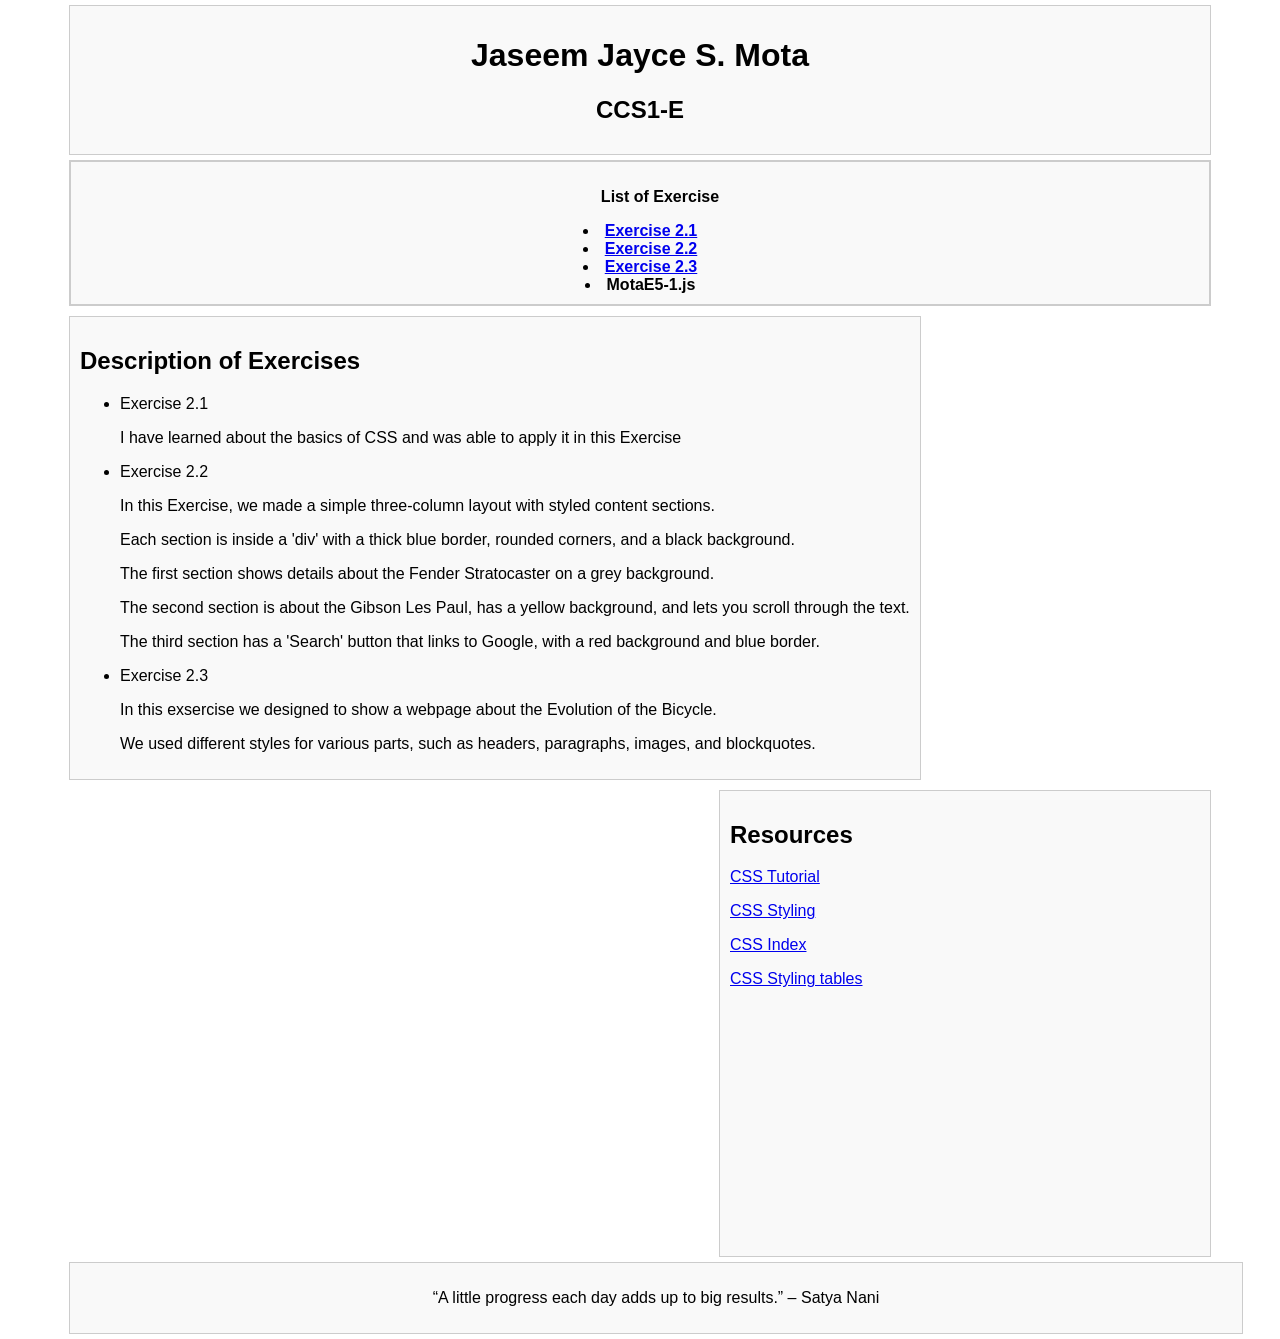
<file: index.html>
<!DOCTYPE html>
<html>
<head>
    <title>index.html</title>
    <style>
        body {
            font-family: Arial, sans-serif;
            margin: 0;
            padding: 0;
			position: left;
			
        }
        #page {
            width: 90%;
            margin: 0 auto;
        }
        header{
			text-align: center;
            padding: 10px;
            margin: 5px;
            border: 1px solid #ccc;
            background-color: #f9f9f9;
			}
		.column1of3 {
            padding: 10px;
            margin: 5px;
            border: 1px solid #ccc;
            background-color: #f9f9f9;
			float: left;
			overflow:hidden;
			}
		header {
            padding: 10px;
            margin: 5px;
            border: 1px solid #ccc;
            background-color: #f9f9f9;
			}
		nav {
			font-weight: bold;
			text-align: center;
            padding: 10px;
            margin: 5px;
            border: 2px solid #ccc;
            background-color: #f9f9f9;
			
			}
		footer {
			position: footer;
			bottom: 0;
			width: 100%;
			text-align: center;
            padding: 10px;
            margin: 5px;
            border: 1px solid #ccc;
            background-color: #f9f9f9;
			overflow: hidden;
				}
		.column2of3{
			padding: 10px;
            margin: 5px;
            border: 1px solid #ccc;
            background-color: #f9f9f9;
			float: right;
			width: 470px;
			height: 445px;
		        }
    </style>
</head>
<body>

<div id="page">
    <header>
        <h1>Jaseem Jayce S. Mota</h1>
		<h2>CCS1-E<h2>
    </header>
	

    <nav>
        <ul>List of Exercise</ul>
			<li> <a href="Mota_CSSExercise2.1.html.html">Exercise 2.1</a></li>
			<li> <a href="Mota_CSSExercise2.2.html.html">Exercise 2.2</a></li>
			<li> <a href="Mota_CSSExercise2.3.html.html">Exercise 2.3</a></li>
	    		<li> <a href="Mota_E5-1.html"></a>MotaE5-1.js</li>
		</ul>
    </nav>

    <div id="content">
		<div class="column1of3">
            <h2>Description of Exercises</h2>
		<ul>
            <li>Exercise 2.1</li>
			<p>I have learned about the basics of CSS and was able to apply it in this Exercise</p>
			<li>Exercise 2.2 </li>
			<p>In this Exercise, we made a simple three-column layout with styled content sections.</p>
			<p>Each section is inside a 'div' with a thick blue border, rounded corners, and a black background.</p>
			<p>The first section shows details about the Fender Stratocaster on a grey background. </p>
			<p>The second section is about the Gibson Les Paul, has a yellow background, and lets you scroll through the text.</p>
			<p>The third section has a 'Search' button that links to Google, with a red background and blue border.</p>
			<li>Exercise 2.3</li>
			<p>In this exsercise we designed to show a webpage about the Evolution of the Bicycle.</p>
			<p>We used different styles for various parts, such as headers, paragraphs, images, and blockquotes.</p>
		</ul>
			</div>
	
        <div class="column2of3">
            <h2>Resources</h2>
            <p><a href="<a href="https://www.w3schools.com/css/default.asp">CSS Tutorial</a></p>
			<p><a href="<a href="https://www.w3schools.com/css/css_list.asp">CSS Styling</a></p>
			<p><a href="<a href="https://w3schools.com/css/css_z-index.asp">CSS Index</a></p>
			<p><a href="<a href="https://www.w3schools.com/css/css_table.asp">CSS Styling tables</a></p>
        </div>
	

	<footer>
        <p>“A little progress each day adds up to big results.” – Satya Nani</p>
   </footer>
</div>

</body>
</html>
</file>
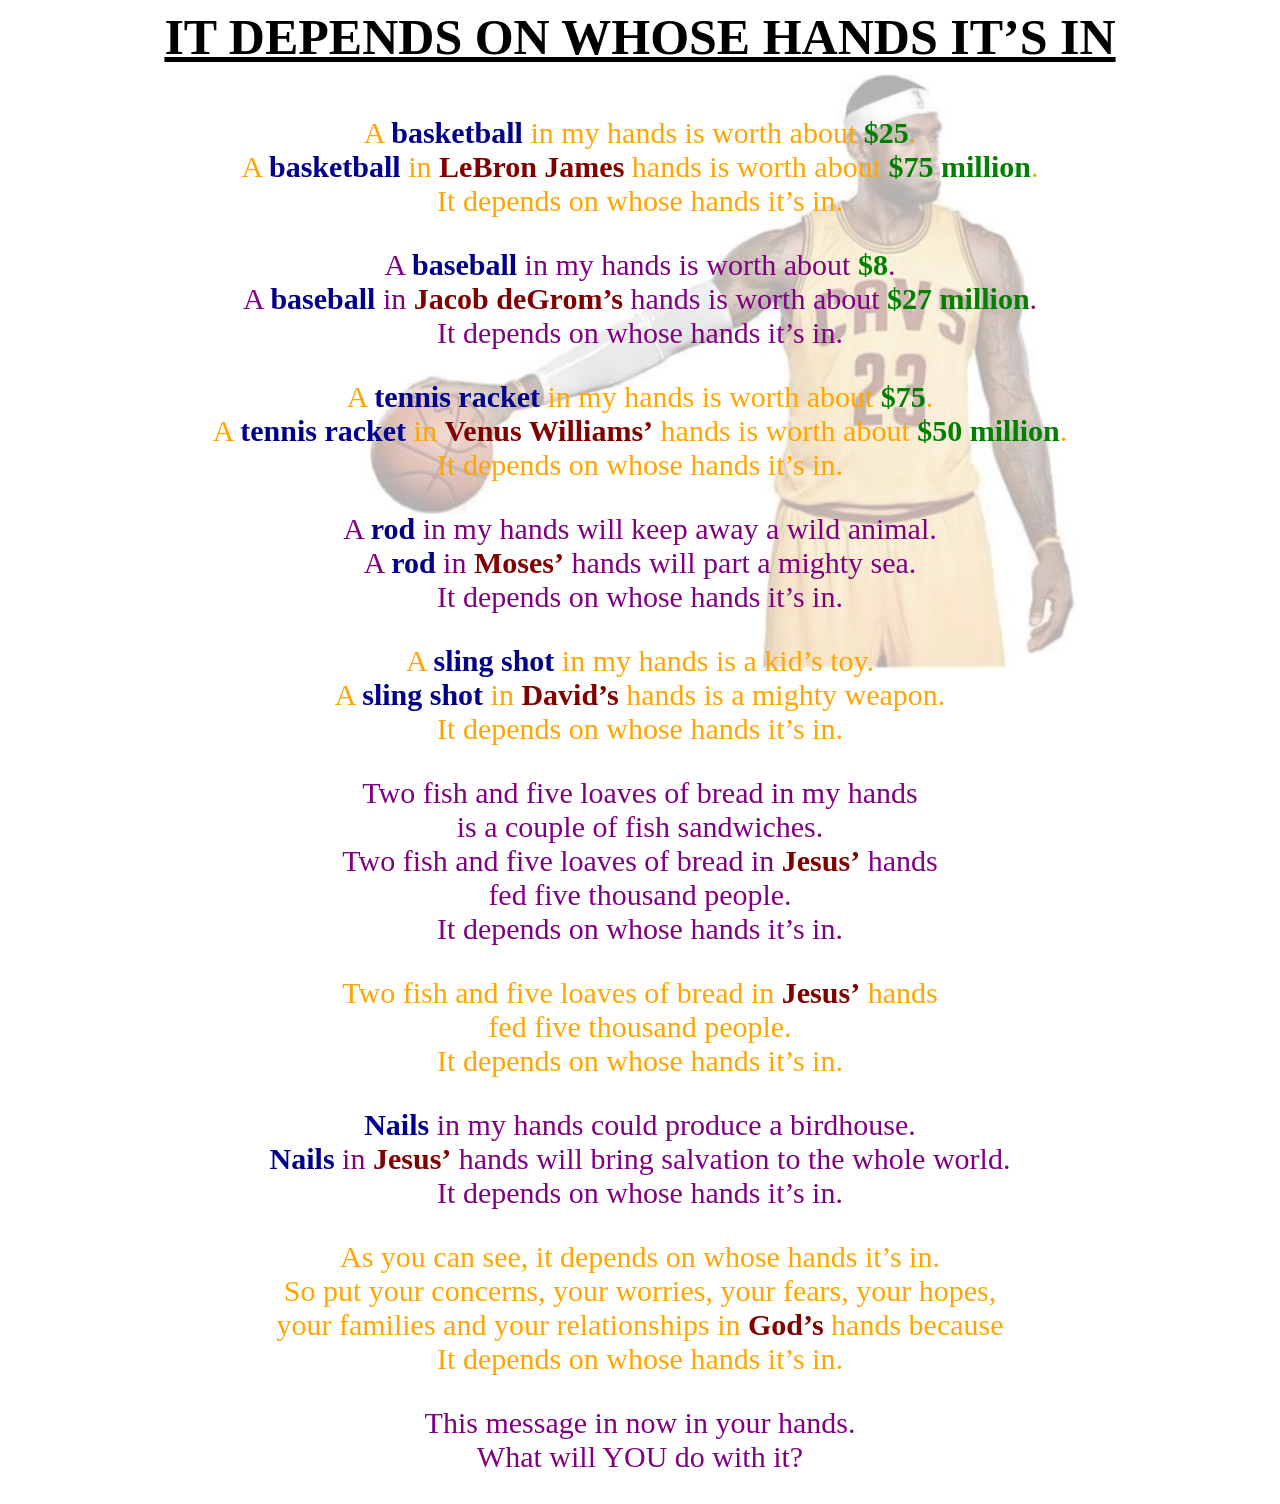
<file: Mota_CSSExercise2.1.html.html>
<html>
<head>

	<style>
	body{
			background-image: url("lebron2.jpg");
			background-repeat: no-repeat;
			background-position: right top;
			background-size: 75%;
			background-color: white;
			background-attachment: fixed;
		}
	.highlight{
			background-color: white;
			text-align: center;
			font-size: 50px
		}
	.center{
			text-align: center;
		}
	#para1{
			text-align:center;
			color: black;
			font-size: 30px
	}
	#para2{
			text-align:center;
			color: black;
			font-size: 30px
	}
	#para3{
			text-align:center;
			color: black;
			font-size: 30px
	}
	#para4{
			text-align:center;
			color: black;
			font-size: 30px
	}
	#para5{
			text-align:center;
			color: black;
			font-size: 30px
	}
	#para6{
			text-align:center;
			color: black;
			font-size: 30px
	}#para7{
			text-align:center;
			color: black;
			font-size: 30px
	}
	#para8{
			text-align:center;
			color: black;
			font-size: 30px
	}
	#para9{
			text-align:center;
			color: black;
			font-size: 30px
	}
	#para10{
			text-align:center;

			color: black;
			font-size: 30px
	}
	</style>
	</head>
	
<body>
	<p class ="highlight"> <b><u>IT DEPENDS ON WHOSE HANDS IT’S IN</u></b><p>
	
	<p id="para1"><span style="color:orange;">A <span style="color:darkblue;font-weight:bold">basketball</span> in my hands is worth about <span style="color:green;font-weight:bold">$25</span>.<br>
	A <span style="color:darkblue;font-weight:bold">basketball</span> in <span style="color:maroon;font-weight:bold">LeBron James</span> hands is worth about <span style="color:green;font-weight:bold">$75 million</span>.<br>
	It depends on whose hands it’s in.</span></p>
	
	<p id="para2"><span style="color:purple;">A <span style="color:darkblue;font-weight:bold">baseball</span> in my hands is worth about <span style="color:green;font-weight:bold">$8</span>.<br>
	A <span style="color:darkblue;font-weight:bold">baseball</span> in <span style="color:maroon;font-weight:bold">Jacob deGrom’s</span> hands is worth about <span style="color:green;font-weight:bold">$27 million</span>.<br>
	It depends on whose hands it’s in.</span></p>
	
	<p id="para3"><span style="color:orange;">A <span style="color:darkblue;font-weight:bold">tennis racket</span> in my hands is worth about <span style="color:green;font-weight:bold">$75</span>.<br>
	A <span style="color:darkblue;font-weight:bold">tennis racket</span> in <span style="color:maroon;font-weight:bold">Venus Williams’</span> hands is worth about <span style="color:green;font-weight:bold">$50 million</span>.<br>
	It depends on whose hands it’s in.</span></p>
	
	<p id="para4"><span style="color:purple;">A <span style="color:darkblue;font-weight:bold">rod</span> in my hands will keep away a wild animal.<br>
	A <span style="color:darkblue;font-weight:bold">rod</span> in <span style="color:maroon;font-weight:bold">Moses’</span> hands will part a mighty sea.<br>
	It depends on whose hands it’s in.</span></p>
	
	<p id="para5"><span style="color:orange;">A <span style="color:darkblue;font-weight:bold">sling shot</span> in my hands is a kid’s toy.<br>
	A <span style="color:darkblue;font-weight:bold">sling shot</span> in <span style="color:maroon;font-weight:bold">David’s</span> hands is a mighty weapon.<br>
	It depends on whose hands it’s in.</span></p>
	
	<p id="para6"><span style="color:purple;">Two fish and five loaves of bread in my hands<br>
	is a couple of fish sandwiches.<br>
	Two fish and five loaves of bread in <span style="color:maroon;font-weight:bold">Jesus’</span> hands<br>
	fed five thousand people.<br>
	It depends on whose hands it’s in.</span></p>

	<p id="para7"><span style="color:orange;">Two fish and five loaves of bread in <span style="color:maroon;font-weight:bold">Jesus’</span> hands<br>
	fed five thousand people.<br>
	It depends on whose hands it’s in.</span></p>
	
	<p id="para8"><span style="color:purple;"><span style="color:darkblue;font-weight:bold">Nails</span> in my hands could produce a birdhouse.<br>
	<span style="color:darkblue;font-weight:bold">Nails</span> in <span style="color:maroon;font-weight:bold">Jesus’</span> hands will bring salvation to the whole world.<br>
	It depends on whose hands it’s in.</span></p>
	
	<p id="para9"><span style="color:orange;">As you can see, it depends on whose hands it’s in.<br>
	So put your concerns, your worries, your fears, your hopes,<br>
	your families and your relationships in <span style="color:maroon;font-weight:bold">God’s</span> hands because<br>
	It depends on whose hands it’s in.</span></p>


	<p id="para10"><span style="color:purple;">This message in now in your hands.<br>
	What will YOU do with it?</span></p>

	
</body>
</html>
</file>
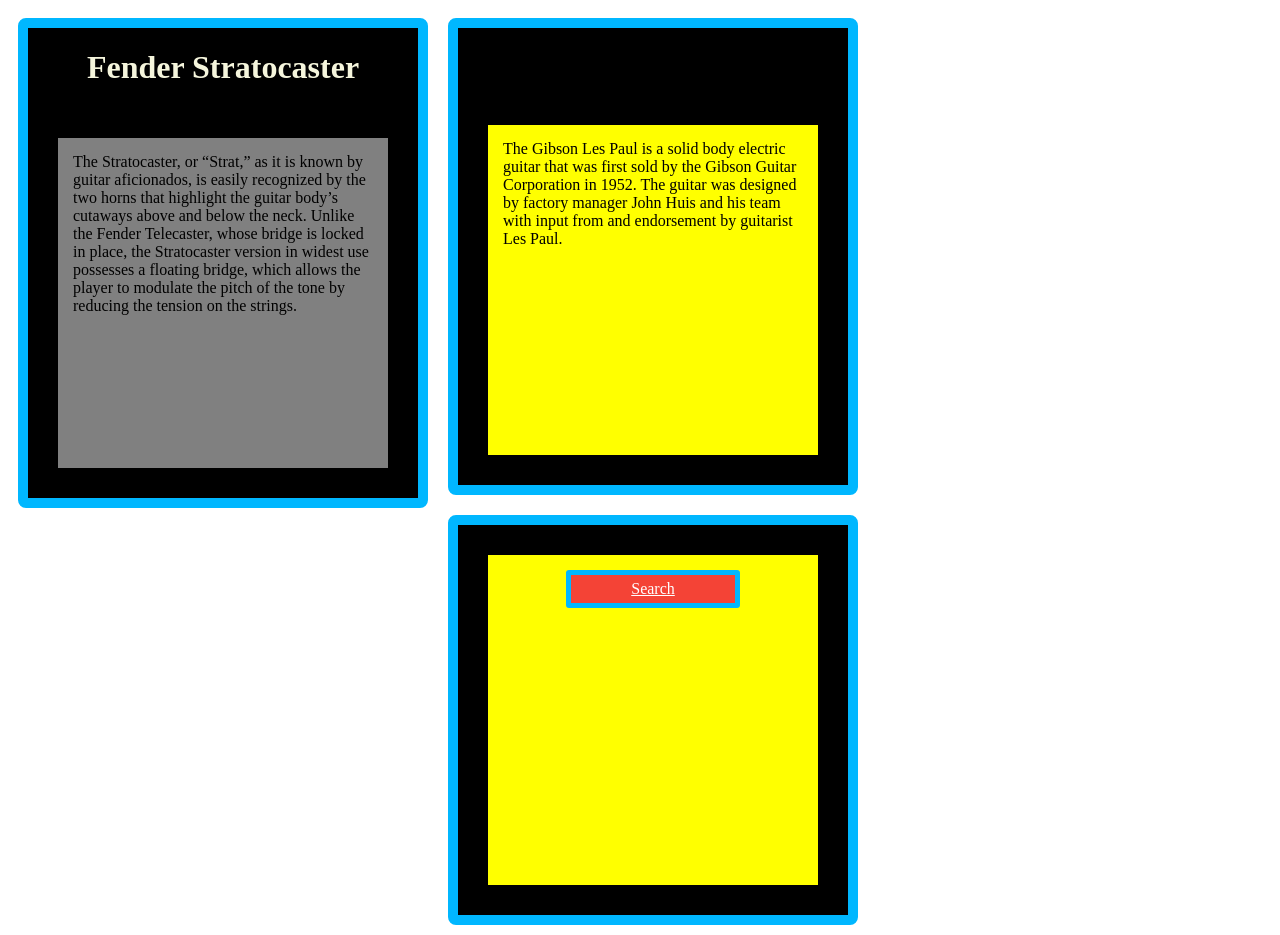
<file: Mota_CSSExercise2.2.html.html>
<!DOCTYPE html>
<html>
<head>
	<style>
div{
        
        margin: 10px;
        background-color: black;
        border:10px solid rgb(0, 183, 255);
        border-radius:8px;
        float:left
    }
	h1{
        font-family: "Times New Roman", Times, serif;
        color:beige;
        text-align: center;
    }
	.p1{
		width:300px;
		height:300px;
		padding:15px;
		background-color:grey;
		overflow:hidden;
		float:left;
		margin:30px;
	}
	.p2{
		width:300px;
		height:300px;
		padding:15px;
		background-color:yellow;
		overflow:scroll;
		float:left;
		margin:30px;
	}
	.p3{
		width:300px;
		height:300px;
		padding:15px;
		background-color:yellow;
		float:left;
		margin:30px;
        text-align: center;

	a:link {
		color: green;
        background-color: #f44336;
        color: white;
        padding: 5px 60px;
        text-align: center;
        display: inline-block;
        border:5px solid rgb(0, 183, 255);
        border-radius:3px;
	}
	a:visited {
		color: pink;
		background-color: transparent;
		text-decoration: none;
	}
	a:hover {
		color: red;
		background-color: transparent;
		text-decoration: underline;
	}
	a:active {
		color: yellow;
		background-color: transparent;
		text-decoration: underline;
	}
	</style>
	</style>
	
</head>

		<body>
		<div>
		<h1>Fender Stratocaster</h1>
		<p class="p1">The Stratocaster, or “Strat,” as it is known by guitar aficionados, is easily recognized by the two horns that highlight the guitar body’s cutaways above and below the neck. 
		Unlike the Fender Telecaster, whose bridge is locked in place, the Stratocaster version in widest use possesses a floating bridge,
		which allows the player to modulate the pitch of the tone by reducing the tension on the strings. </p>
			</div>
		
		
		<div>
		<h2>Gibson Les Paul</h2>
		<p class="p2">The Gibson Les Paul is a solid body electric guitar that was first sold by the Gibson Guitar Corporation in 1952. 
		The guitar was designed by factory manager John Huis and his team with input from and endorsement by guitarist Les Paul.</p>
			</div>
			
		<div>
		<p class="p3"><a href="https://www.google.com/">Search</a></p>
			</div>

</body>
</html>
</file>
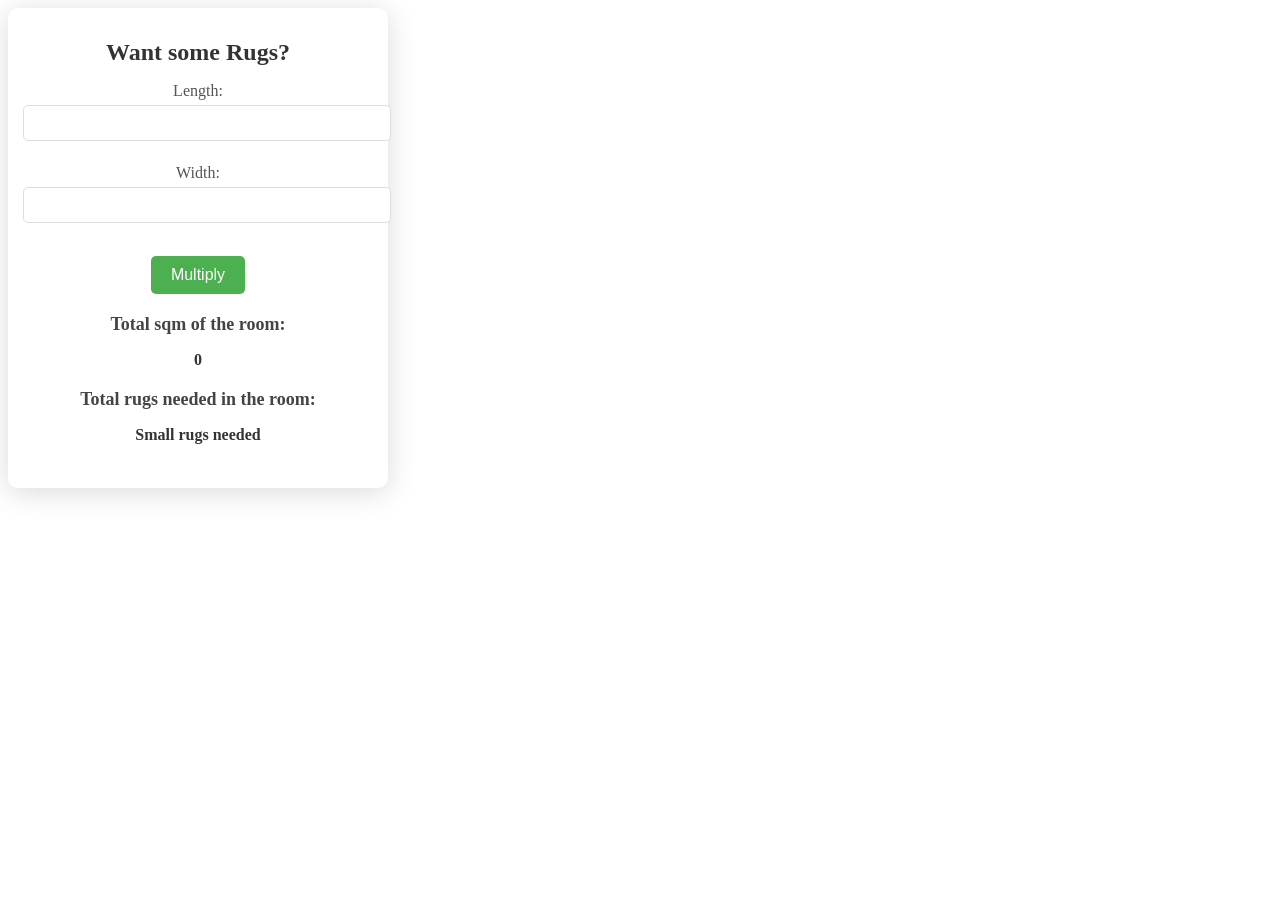
<file: Mota_E5-1.html>
<!DOCTYPE html>
<html>
<head>
	<link rel="stylesheet" type="text/css" href="MotaE5-1.CSS">
</head>
<body>
		<div>
			<h1>Want some Rugs?</h1>
			<label>Length: </label>
			<br>
			<input id="length" type="number" />
			<br>
			<br>
			<label>Width: </label>
			<br>
			<input id="width" type="number" />
			<br>
			<br>
			<button onclick="multiply()">Multiply</button>
			
			<h2>Total sqm of the room: </h2>
			<p id="result">0</p>
			
			<h2>Total rugs needed in the room: </h2>
			<p id="Ans">Small rugs needed</p>
			<script src="MotaE5-1.js"></script>
		</div>
</body>
</html>
</file>
<file: MotaE5-1.CSS>
<!DOCTYPE html>
<html>
<head>
  <title>Rug Calculator</title>
  <style>
    body {
      font-family: Arial, sans-serif;
      background-color: #f4f4f9;
      display: flex;
      justify-content: center;
      align-items: center;
      height: 100%;
      margin: 0;
    }

    div {
      background-color: #fff;
      padding: 20px;
      border-radius: 10px;
	  box-shadow: 0 4px 30px rgba(0, 0, 0, 0.15);
      width: 350px;
      text-align: center;
	  height: 450px;
	  float: left;
	  padding: 15px;
    }

    h1 {
      color: #333;
      font-size: 24px;
    }

    label {
      font-size: 16px;
      color: #555;
    }

    input {
      width: 100%;
      padding: 8px;
      margin: 5px 0;
      border: 1px solid #ddd;
      border-radius: 5px;
      font-size: 16px;
    }

    button {
      padding: 10px 20px;
      background-color: #4CAF50;
      color: white;
      border: none;
      border-radius: 5px;
      font-size: 16px;
      cursor: pointer;
      margin-top: 10px;
    }

    button:hover {
      background-color: #45a049;
    }

    h2 {
      font-size: 18px;
      margin-top: 20px;
      color: #444;
    }

    p {
      font-size: 16px;
      color: #333;
      font-weight: bold;
    }

  </style>
</head>
</html>
</file>
